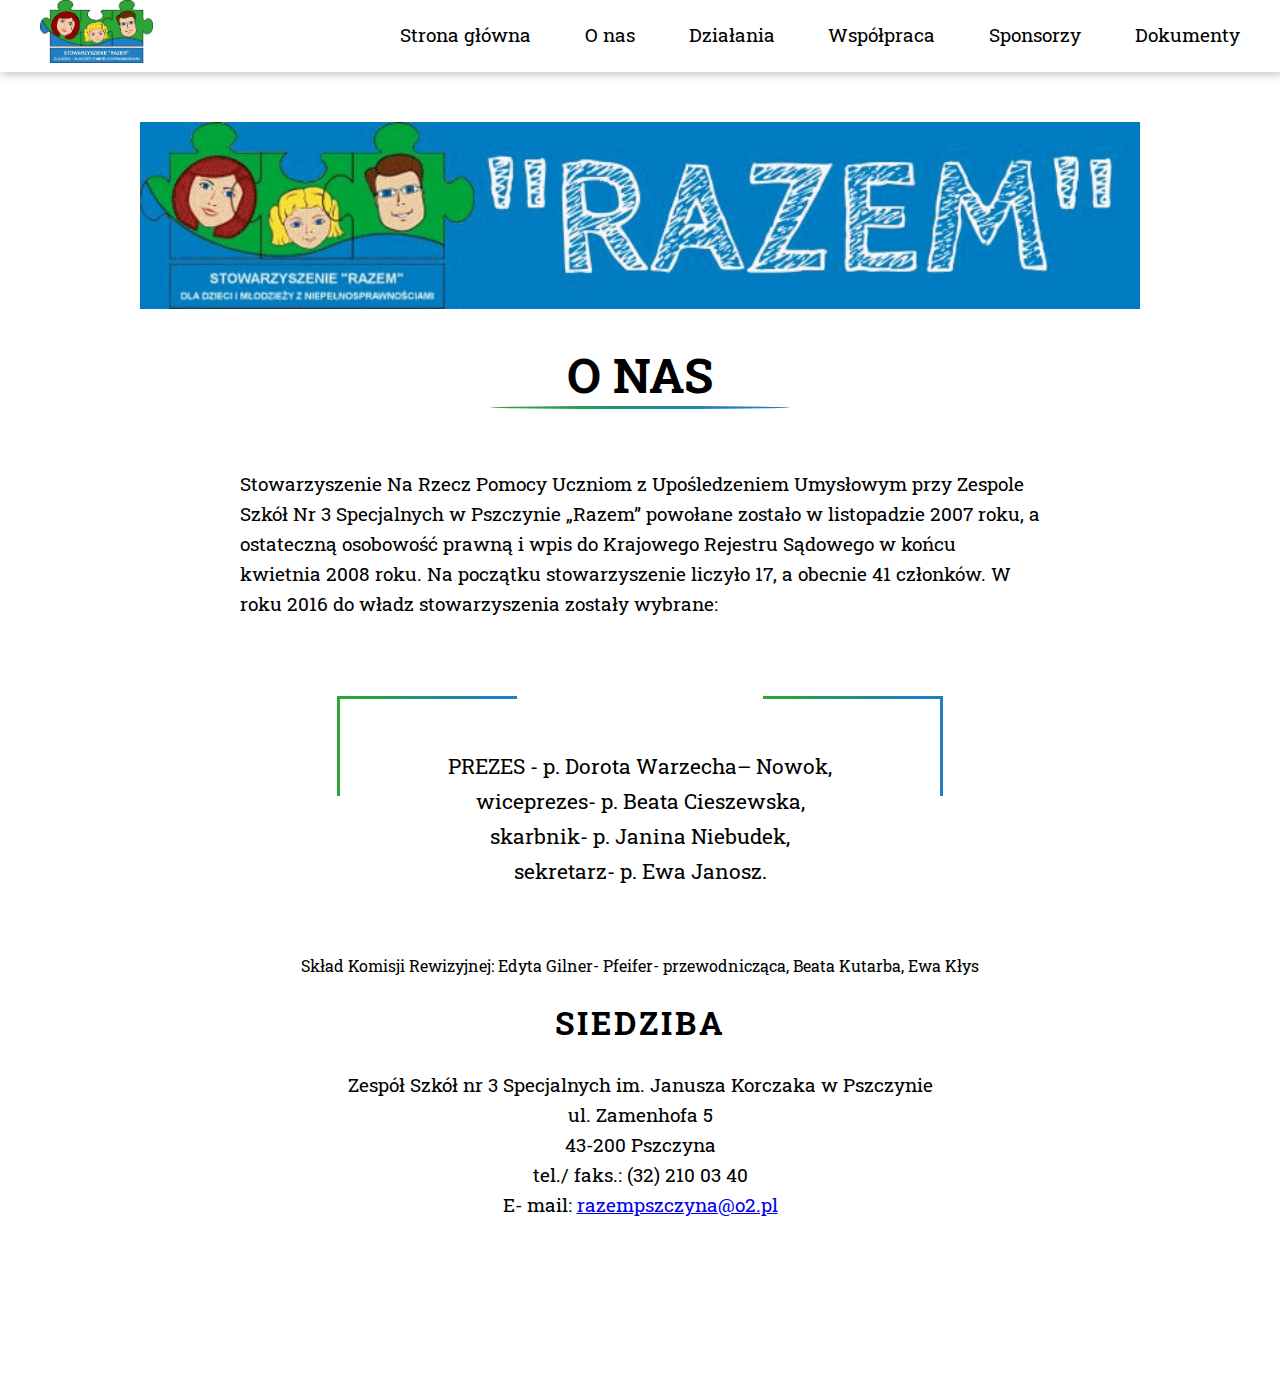
<file: sub/onas.html>
<!DOCTYPE html>
<html lang="pl">
<head>
    <meta charset="UTF-8">
    <meta http-equiv="X-UA-Compatible" content="IE=edge">
    <meta name="viewport" content="width=device-width, initial-scale=1.0">
    <title>O nas - Stowarzyszenie RAZEM</title>
    <link rel="stylesheet" href="../style/styleMenu.css">
    <link rel="stylesheet" href="../style/styleOnas.css">
    <link rel="icon" type="image/x-icon" href="../image/logo.png">
</head>
<body>
    <div class="container">
        <script src="../script/menu.js"></script>
        <section class="home">
            <img src="../image/banner.gif" alt="">
            <h1>O NAS</h1>
            <div class="content">
                <p class="desc">
                    Stowarzyszenie Na Rzecz Pomocy Uczniom z Upośledzeniem Umysłowym przy Zespole Szkół Nr 3 Specjalnych w Pszczynie „Razem” powołane zostało w listopadzie 2007 roku, 
                    a ostateczną osobowość prawną i wpis do Krajowego Rejestru Sądowego w końcu kwietnia 
                    2008 roku. Na początku stowarzyszenie liczyło 17, a obecnie 41 członków. W roku 2016 
                    do władz stowarzyszenia zostały wybrane:
                </p>
                <ul>
                    <li>PREZES - p. Dorota Warzecha– Nowok,</li>
                    <li>wiceprezes- p. Beata Cieszewska,</li>
                    <li>skarbnik- p. Janina Niebudek,</li>
                    <li>sekretarz- p. Ewa Janosz.</li>
                </ul>
                <p style="text-align: center;">Skład Komisji Rewizyjnej: Edyta Gilner- Pfeifer- przewodnicząca, Beata Kutarba, Ewa Kłys</p>
                <h3>SIEDZIBA</h3>
                <p class="management">Zespół Szkół nr 3 Specjalnych im. Janusza Korczaka w Pszczynie<br/>
                    ul. Zamenhofa 5<br/>
                    43-200 Pszczyna<br/>
                    tel./ faks.: (32) 210 03 40<br/>
                    
                    E- mail: <a href="mailto:">razempszczyna@o2.pl</a></p>
            </div>
        </section>
    </div>
</body>
</html>
</file>
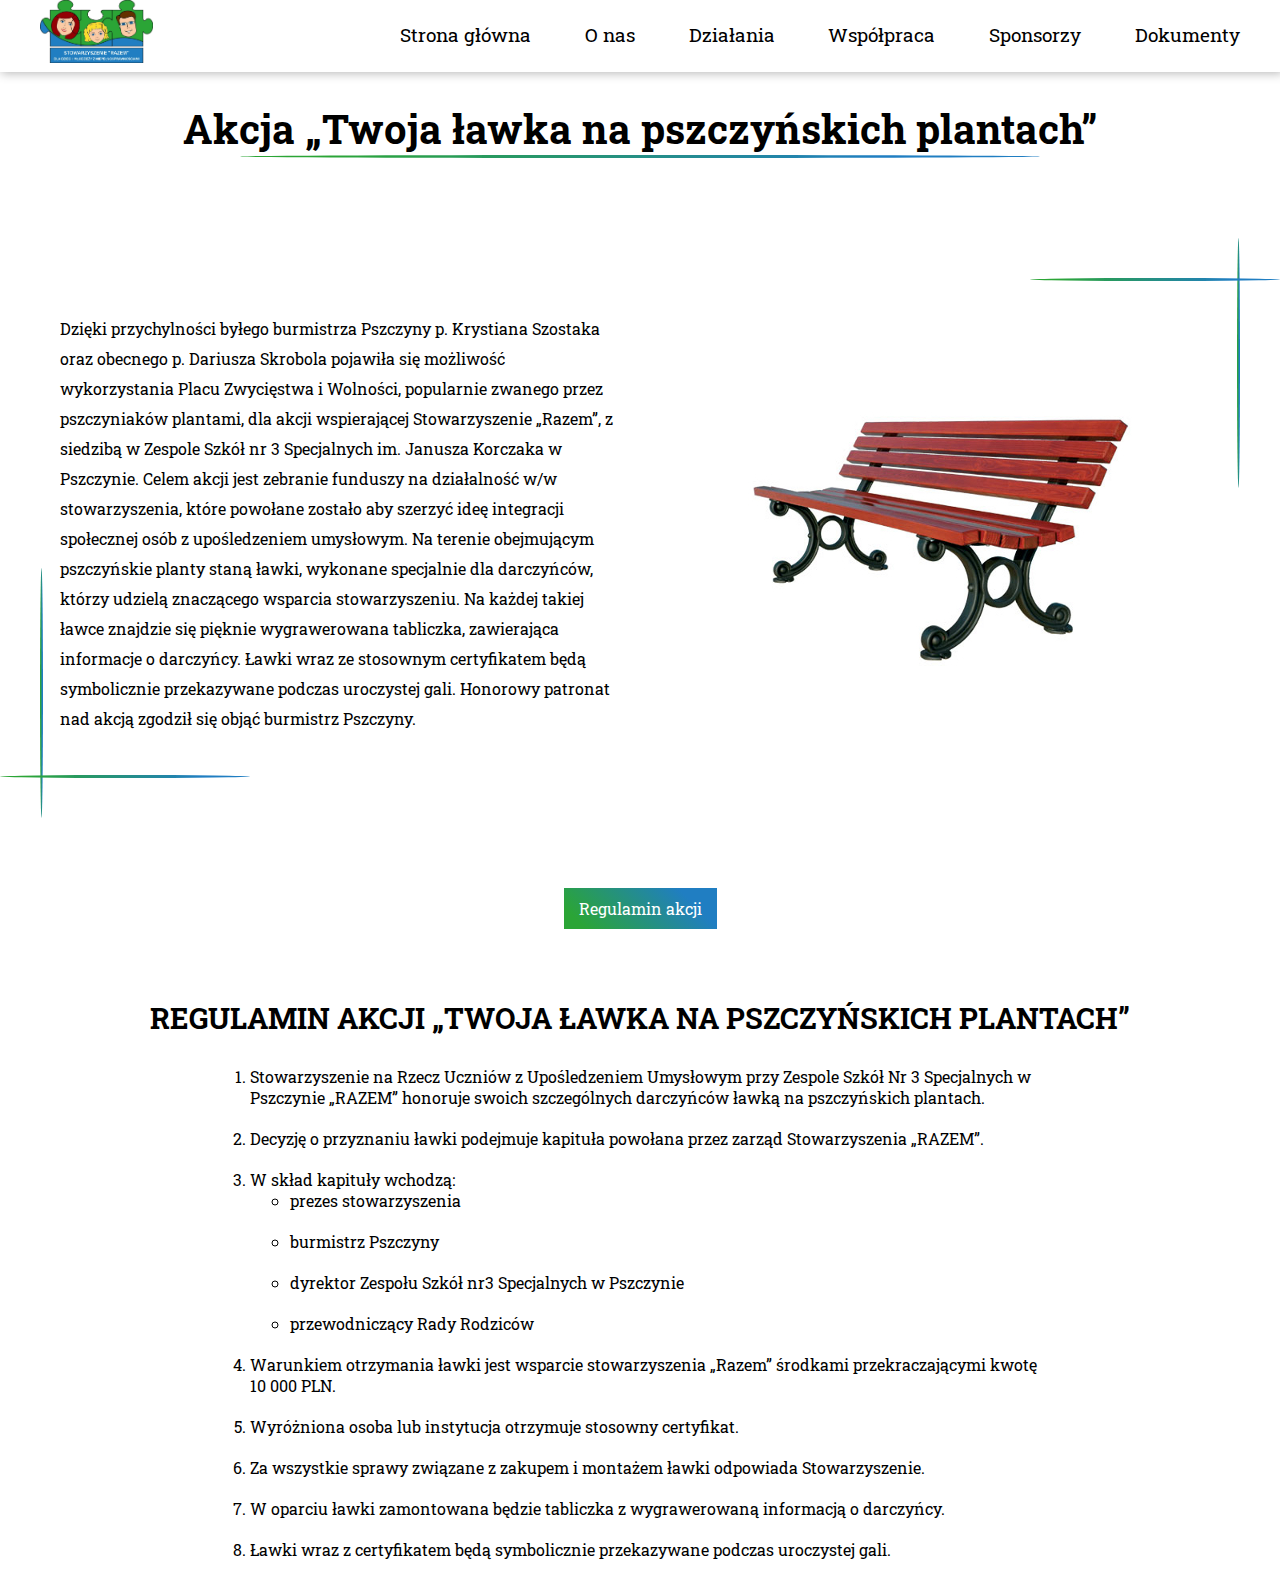
<file: sub/sponsorzy.html>
<!DOCTYPE html>
<html lang="pl">
<head>
    <meta charset="UTF-8">
    <meta http-equiv="X-UA-Compatible" content="IE=edge">
    <meta name="viewport" content="width=device-width, initial-scale=1.0">
    <title>Sponsorzy - Stowarzyszenie RAZEM</title>
    <link rel="stylesheet" href="../style/styleMenu.css">
    <link rel="stylesheet" href="../style/styleSponsorzy.css">
    <link rel="icon" type="image/x-icon" href="../image/logo.png">
</head>
<body>
    <div class="container">
        <script src="../script/menu.js"></script>
        <section class="homeSponsorzy">
            <h1>Akcja „Twoja ławka na pszczyńskich plantach”</h1>
            <div class="infoBox">
                <div class="box boxOne">
                    <p>Dzięki przychylności byłego burmistrza Pszczyny 
                    p. Krystiana Szostaka oraz obecnego p. Dariusza Skrobola pojawiła się możliwość 
                    wykorzystania Placu Zwycięstwa i Wolności, popularnie zwanego przez pszczyniaków 
                    plantami, dla akcji wspierającej Stowarzyszenie „Razem”, z siedzibą w Zespole Szkół nr 3 
                    Specjalnych im. Janusza Korczaka w Pszczynie. Celem akcji jest zebranie funduszy na 
                    działalność w/w stowarzyszenia, które powołane zostało aby szerzyć ideę integracji 
                    społecznej osób z upośledzeniem umysłowym. Na terenie obejmującym pszczyńskie planty 
                    staną ławki, wykonane specjalnie dla darczyńców, którzy udzielą znaczącego wsparcia 
                    stowarzyszeniu. Na każdej takiej ławce znajdzie się pięknie wygrawerowana tabliczka, 
                    zawierająca informacje o darczyńcy. Ławki wraz ze stosownym certyfikatem będą 
                    symbolicznie przekazywane podczas uroczystej gali. 
                    Honorowy patronat nad akcją zgodził się objąć burmistrz Pszczyny.
                    </p>
                </div>
                <div class="box boxTwo">
                    <img src="../image/sponsorzy/lawka.jpg" alt="ławka na pszczńskich plantach">
                </div>
            </div>
            <div class="btnA"><a href="#regulamin">Regulamin akcji</a></div>
            <h3>REGULAMIN AKCJI „TWOJA ŁAWKA NA PSZCZYŃSKICH PLANTACH”</h3>
            <ol class="regulamin" id="regulamin">
                <li>
                    Stowarzyszenie na Rzecz Uczniów z Upośledzeniem Umysłowym przy Zespole Szkół Nr 3 
                    Specjalnych w Pszczynie „RAZEM” honoruje swoich szczególnych darczyńców ławką na pszczyńskich plantach.
                </li>
                <li>
                    Decyzję o przyznaniu ławki podejmuje kapituła powołana przez zarząd Stowarzyszenia „RAZEM”.
                </li>
                <li>
                    W skład kapituły wchodzą:
                    <ul>
                        <li>prezes stowarzyszenia</li>
                        <li>burmistrz Pszczyny</li>
                        <li>dyrektor Zespołu Szkół nr3 Specjalnych w Pszczynie</li>
                        <li>przewodniczący Rady Rodziców</li>
                    </ul>
                </li>
                <li>
                    Warunkiem otrzymania ławki jest wsparcie stowarzyszenia „Razem” środkami przekraczającymi kwotę 10 000 PLN.
                </li>
                <li>
                    Wyróżniona osoba lub instytucja otrzymuje stosowny certyfikat. 
                </li>
                <li>
                    Za wszystkie sprawy związane z zakupem i montażem ławki odpowiada Stowarzyszenie.
                </li>
                <li>
                    W oparciu ławki zamontowana będzie tabliczka z wygrawerowaną informacją o darczyńcy.
                </li>
                <li>
                    Ławki wraz z certyfikatem będą symbolicznie przekazywane podczas uroczystej gali.
                </li>
            </ol>
        </section>
    </div>
</body>
</html>
</file>
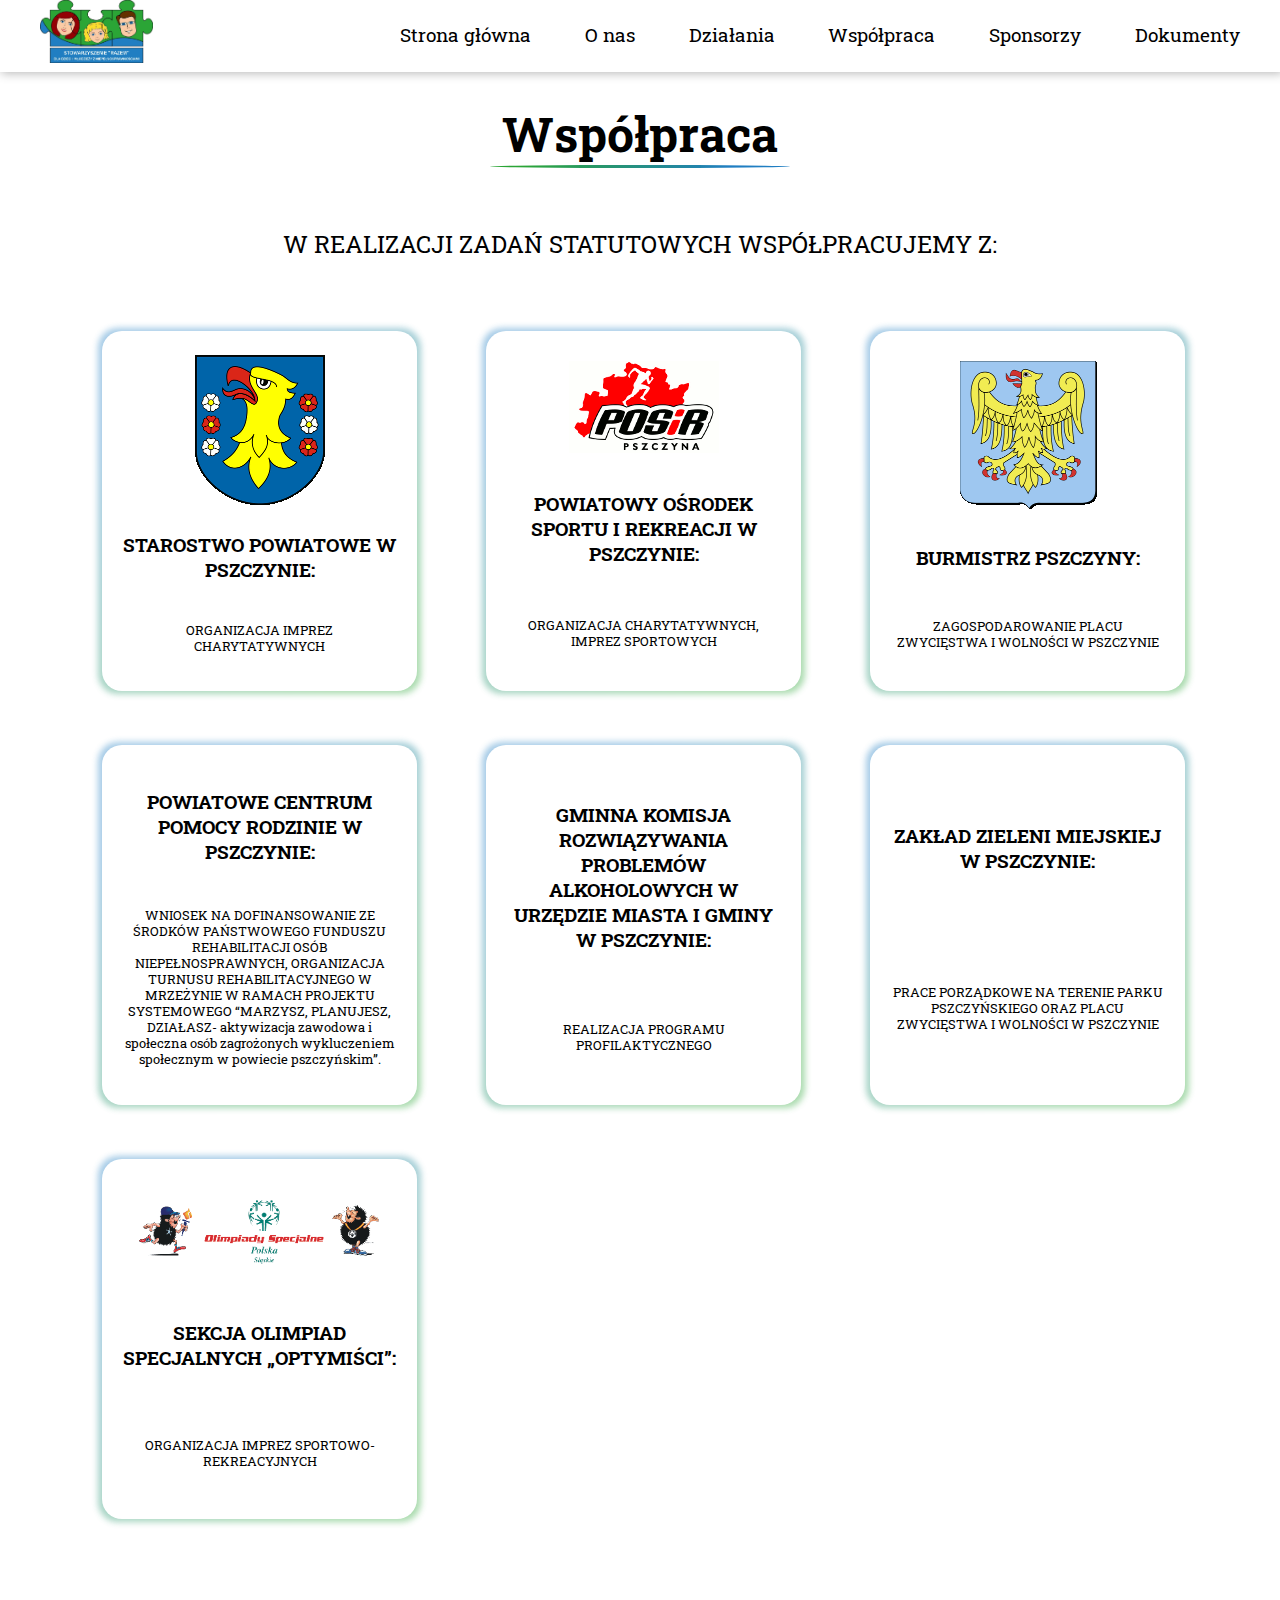
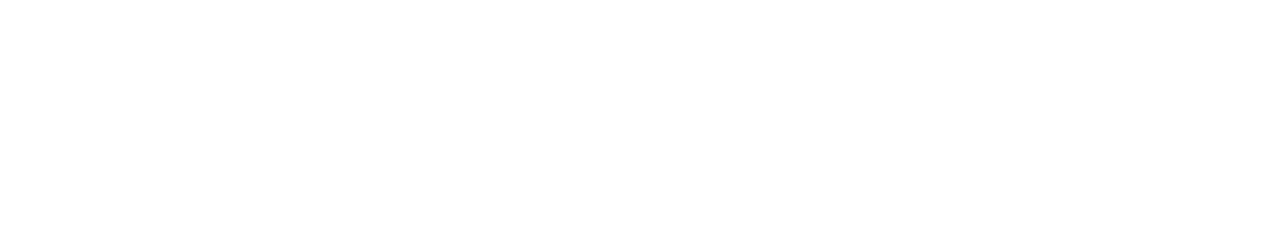
<file: sub/wspolpraca.html>
<!DOCTYPE html>
<html lang="pl">
<head>
    <meta charset="UTF-8">
    <meta http-equiv="X-UA-Compatible" content="IE=edge">
    <meta name="viewport" content="width=device-width, initial-scale=1.0">
    <link rel="stylesheet" href="../style/styleWspolpraca.css">
    <link rel="stylesheet" href="../style/styleMenu.css">
    <link rel="icon" type="image/x-icon" href="../image/logo.png">
    <title>Współpraca - Stowarzyszenie RAZEM</title>
</head>
<body>
    <div class="container">
        <script src="../script/menu.js"></script>
        <section class="home">
            <h1>Współpraca</h1>
            <div class="homeContent">
                <p>W REALIZACJI ZADAŃ STATUTOWYCH WSPÓŁPRACUJEMY Z:</p>
                <div class="box">
                    <div class="boxContent">
                        <img src="../image/wspolpraca/powiat_godlo.gif" alt="Godło powiatu">
                        <h3>STAROSTWO POWIATOWE W PSZCZYNIE:</h3>
                        <p>ORGANIZACJA IMPREZ CHARYTATYWNYCH</p>
                    </div>
                </div>
                <div class="box">
                    <div class="boxContent">
                        <img src="../image/wspolpraca/poris_godlo.gif" alt="Godło POSiR Pszczyna">
                        <h3>POWIATOWY OŚRODEK SPORTU I REKREACJI W PSZCZYNIE:</h3>
                        <p>ORGANIZACJA  CHARYTATYWNYCH, IMPREZ SPORTOWYCH  </p>
                    </div>
                </div>
                <div class="box">
                    <div class="boxContent">
                        <img src="../image/wspolpraca/miasto_godlo.gif" alt="Godło miasta Pszczyna">
                        <h3>BURMISTRZ PSZCZYNY:</h3>
                        <p>ZAGOSPODAROWANIE PLACU ZWYCIĘSTWA I WOLNOŚCI W PSZCZYNIE</p>
                    </div>
                </div>
                <div class="box">
                    <div class="boxContent">
                        <h3>POWIATOWE CENTRUM POMOCY RODZINIE W PSZCZYNIE:</h3>
                        <p>WNIOSEK NA DOFINANSOWANIE ZE ŚRODKÓW PAŃSTWOWEGO FUNDUSZU REHABILITACJI OSÓB NIEPEŁNOSPRAWNYCH,
                            ORGANIZACJA TURNUSU REHABILITACYJNEGO W MRZEŻYNIE W RAMACH PROJEKTU 
                            SYSTEMOWEGO “MARZYSZ, PLANUJESZ, DZIAŁASZ- aktywizacja zawodowa i 
                            społeczna osób zagrożonych wykluczeniem społecznym w powiecie pszczyńskim”.</p>
                    </div>
                </div>
                <div class="box">
                    <div class="boxContent">
                        <h3>GMINNA KOMISJA ROZWIĄZYWANIA PROBLEMÓW ALKOHOLOWYCH W URZĘDZIE MIASTA I GMINY W PSZCZYNIE:</h3>
                        <p>REALIZACJA PROGRAMU PROFILAKTYCZNEGO</p>
                    </div>
                </div>
                <div class="box">
                    <div class="boxContent">
                        <h3>ZAKŁAD ZIELENI MIEJSKIEJ W PSZCZYNIE:</h3>
                        <p>PRACE PORZĄDKOWE NA TERENIE PARKU PSZCZYŃSKIEGO ORAZ PLACU ZWYCIĘSTWA I WOLNOŚCI W PSZCZYNIE</p>
                    </div>
                </div>
                <div class="box">
                    <div class="boxContent">
                        <img src="../image/wspolpraca/olimpiady.gif" alt="olimpiady Sepcjalne" style="width: 100%;">
                        <h3>SEKCJA OLIMPIAD SPECJALNYCH „OPTYMIŚCI”:</h3>
                        <p>ORGANIZACJA IMPREZ SPORTOWO- REKREACYJNYCH</p>
                    </div>
                </div>
            </div>
        </section>
    </div>
</body>
</html>
</file>
<file: style/styleMenu.css>
@import url('https://fonts.googleapis.com/css2?family=Open+Sans&family=Roboto+Slab:wght@100;200;300;400;500;600;700;800&display=swap');

body{
    margin: 0px auto;
    font-family: 'Open Sans', sans-serif;
    font-family: 'Roboto Slab', serif;
    scroll-behavior: smooth;
}

/* ----- MENU -----------*/
nav.topMenu{
    width: 100%;
    height: 8vh;
    box-shadow: 2px 0px 10px 1px rgba(0, 0,0, 0.3);
}
nav.topMenu .contentTopMenu{
    max-width: 1200px;
    height: 8vh;
    margin: 0px auto;
}
nav.topMenu .contentTopMenu .left{
    width: 30%;
    height: 8vh;
    float: left;
}
nav.topMenu .contentTopMenu .left img{
    height: 7vh;
}
nav.topMenu .contentTopMenu .right{
    width: 70%;
    float: left;
    height: 8vh;
}
nav.topMenu .contentTopMenu .right ul{
    width: 100%;
    height: 8vh;
    list-style: none;
    padding: 0px;
    margin: 0px;
    display: flex;
    justify-content: space-between;
    align-items: center;
}
nav.topMenu .contentTopMenu .right ul li::after{
    content: '';
    display: block;
    width: 100%;
    height: 3px;
    opacity: 0.8;
    border-radius: 100%;
    transition: 0.6s;
    transform: scaleX(0);
    -webkit-transform: scaleX(0);
    transform-origin: right;
    -webkit-transform-origin: right;
    background: linear-gradient(90deg, rgba(43,165,54,1) 11%, rgba(32,126,194,1) 80%)
}
nav.topMenu .contentTopMenu .right ul li:hover::after{
    transform: scaleX(1);
    -webkit-transform: scale(1);
    transform-origin: left;
    -webkit-transform-origin: left;
}
nav.topMenu .contentTopMenu .right ul li a{
    font-size: 1.2rem;
    color: black;
    text-decoration: none;
}
</file>
<file: style/styleOnas.css>
.container{
    width: 100%;
    position: relative;
}
section.home{
    max-width: 1000px;
    margin: 0px auto;
    padding-bottom: 150px;
}
section.home img{
    width: 1000px;
    margin: 0px auto;
    margin-top: 50px;
}
section.home h1{
    font-size: 3rem;
    text-align: center;
    max-width: 300px;
    margin: 0px auto;
    margin-top: 30px;
    margin-bottom: 60px;
}
section.home h1::after{
    content: '';
    display: block;
    width: 100%;
    height: 3px;
    border-radius: 100%;
    background: linear-gradient(90deg, rgba(43,165,54,1) 11%, rgba(32,126,194,1) 80%)
}
section.home .content .desc{
    font-size: 1.2rem;
    line-height: 30px;
    margin: 0px auto;
    max-width: 800px;
    margin-bottom: 80px;
}
section.home .content ul{
    list-style: none;
    max-width: 600px;
    margin: 0px auto;
    text-align: center;
    padding: 50px 0px 50px 0px;
    position: relative;
    background-color: #fff;
}
section.home .content ul::before{
    content: '';
    display: block;
    height:100px;
    background: linear-gradient(90deg, rgba(43,165,54,1) 11%, rgba(32,126,194,1) 80%);
    position: absolute;
    width: 30%;
    right: -3px;
    top: -3px;
    z-index: -1;
}
section.home .content ul::after{
    content: '';
    display: block;
    height:100px;
    background: linear-gradient(90deg, rgba(43,165,54,1) 11%, rgba(32,126,194,1) 80%);
    position: absolute;
    width: 30%;
    left: -3px;
    top: -3px;
    z-index: -1;
}
section.home .content ul li{
    line-height: 35px;
    font-size: 1.3rem;
}
section.home .content h3{
    width: 100%;
    font-size: 2rem;
    line-height: 30px;
    text-align: center;
    letter-spacing: 3px;
}
section.home .content .management{
    width: 100%;
    font-size: 1.2rem;
    line-height: 30px;
    text-align: center;
}
</file>
<file: style/styleSponsorzy.css>
html{
    scroll-behavior: smooth;
}
section.homeSponsorzy{
    max-width: 1200px;
    margin: 0px auto;
    text-align: center;
}
section.homeSponsorzy h1{
    font-size: 2.5rem;
    text-align: center;
    max-width: 1000px;
    margin: 0px auto;
    margin-top: 30px;
    margin-bottom: 60px;
}
section.homeSponsorzy h1::after {
    content: '';
    display: block;
    width: 80%;
    height: 3px;
    border-radius: 100%;
    margin: 0px auto;
    background: linear-gradient(90deg, rgba(43,165,54,1) 11%, rgba(32,126,194,1) 80%);
}
section.homeSponsorzy .infoBox{
    max-width: 1200px;
    display: flex;
    align-items: center;
    margin: 0px auto;
    line-height: 30px;
    margin-top: 120px;
}
section.homeSponsorzy .infoBox .box{
    width: 50%;
    height: 500px;
}
section.homeSponsorzy .infoBox .box p{
    padding: 20px;
    box-sizing: border-box;
}
section.homeSponsorzy .infoBox .boxOne{
    text-align: left;
    position: relative;
}
section.homeSponsorzy .infoBox .boxTwo{
    text-align: center;
    position: relative;
    display: flex;
    align-items: center;
    justify-content: center;
}
section.homeSponsorzy .infoBox .boxOne::after{
    content: '';
    display: block;
    width: 250px;
    height: 3px;
    position: absolute;
    left: -40px;
    bottom: 0px;
    border-radius: 100%;
    background: linear-gradient(45deg, rgba(43,165,54,1) 11%, rgba(32,126,194,1) 80%);
}
section.homeSponsorzy .infoBox .boxOne::before{
    content: '';
    display: block;
    width: 3px;
    height: 250px;
    position: absolute;
    left: 0px;
    bottom: -40px;
    border-radius: 100%;
    background: linear-gradient(90deg, rgba(43,165,54,1) 11%, rgba(32,126,194,1) 80%);

}
section.homeSponsorzy .infoBox .boxTwo::after{
    content: '';
    display: block;
    width: 250px;
    height: 3px;
    position: absolute;
    right: -40px;
    top: 0px;
    border-radius: 100%;
    background: linear-gradient(45deg, rgba(43,165,54,1) 11%, rgba(32,126,194,1) 80%);
}
section.homeSponsorzy .infoBox .boxTwo::before{
    content: '';
    display: block;
    width: 3px;
    height: 250px;
    position: absolute;
    right: 0px;
    top: -40px;
    border-radius: 100%;
    background: linear-gradient(90deg, rgba(43,165,54,1) 11%, rgba(32,126,194,1) 80%);

}
.btnA {
    margin-top: 120px;
}
.btnA a{
    padding: 10px 15px 10px 15px;
    background: linear-gradient(45deg, rgba(43,165,54,1) 11%, rgba(32,126,194,1) 80%);;
    color: #fff;
    text-decoration: none;
    transition: 2s ease;
    margin-top: 80px;
    margin-bottom: 80px;
}

h3{
    font-size: 1.8rem;
    margin-top: 80px;
}
ol.regulamin{
    text-align: left;
    max-width: 800px;
    margin: 0px auto;
    padding: 0px;
    padding-left: 20px;
}
ol.regulamin li{
    margin-bottom: 20px;
}
</file>
<file: style/styleWspolpraca.css>
@import url('https://fonts.googleapis.com/css2?family=Open+Sans&family=Roboto+Slab:wght@100;200;300;400;500;600;700;800&display=swap');


.container{
    width: 100%;
}
section.home{
    max-width: 1200px;
    margin: 0px auto;
    padding-bottom: 150px;
    height: 1600px;
}
section.home h1{
    font-size: 3rem;
    text-align: center;
    max-width: 300px;
    margin: 0px auto;
    margin-top: 30px;
    margin-bottom: 60px;
}
section.home h1::after{
    content: '';
    display: block;
    width: 100%;
    height: 3px;
    border-radius: 100%;
    background: linear-gradient(90deg, rgba(43,165,54,1) 11%, rgba(32,126,194,1) 80%)
}
section.home .homeContent{
    max-width: 1200px;
    margin: 0px auto;
    text-align: center;
    padding-bottom: 150px;
}
section.home .homeContent p{
    font-size: 1.5rem;
}
section.home .homeContent .box{
    max-width: 315px;
    margin-bottom: 30px;
    text-align: center;
    margin: 0px auto;
    float: left;
    height: 360px;
    margin-left: 55px;
    margin-top: 40px;
    padding: 7px;
    border-radius: 20px;
    display: flex;
    justify-content: center;
    align-items: center;
    flex-wrap: wrap;
    position: relative;
    z-index: 1100;
} 
.boxContent{
    background-color: #fff;
    width: 100%;
    height: 100%;
    border-radius: 20px;
    display: flex;
    justify-content: center;
    align-items: center;
    flex-wrap: wrap;
    box-sizing: border-box;
    padding: 20px;
}
 .box::after{
    content: '';
    display: block;
    position: absolute;
    height:98%;
    width: 98%;
    z-index:-10;
    border-radius: 20px;
    background: linear-gradient(-35deg, rgba(43,165,54,1) 11%, rgba(32,126,194,1) 80%);
    opacity: 0.4;
    filter: blur(3px);
}
section.home .homeContent .box p{
    font-size: 0.8rem;
}
</file>
